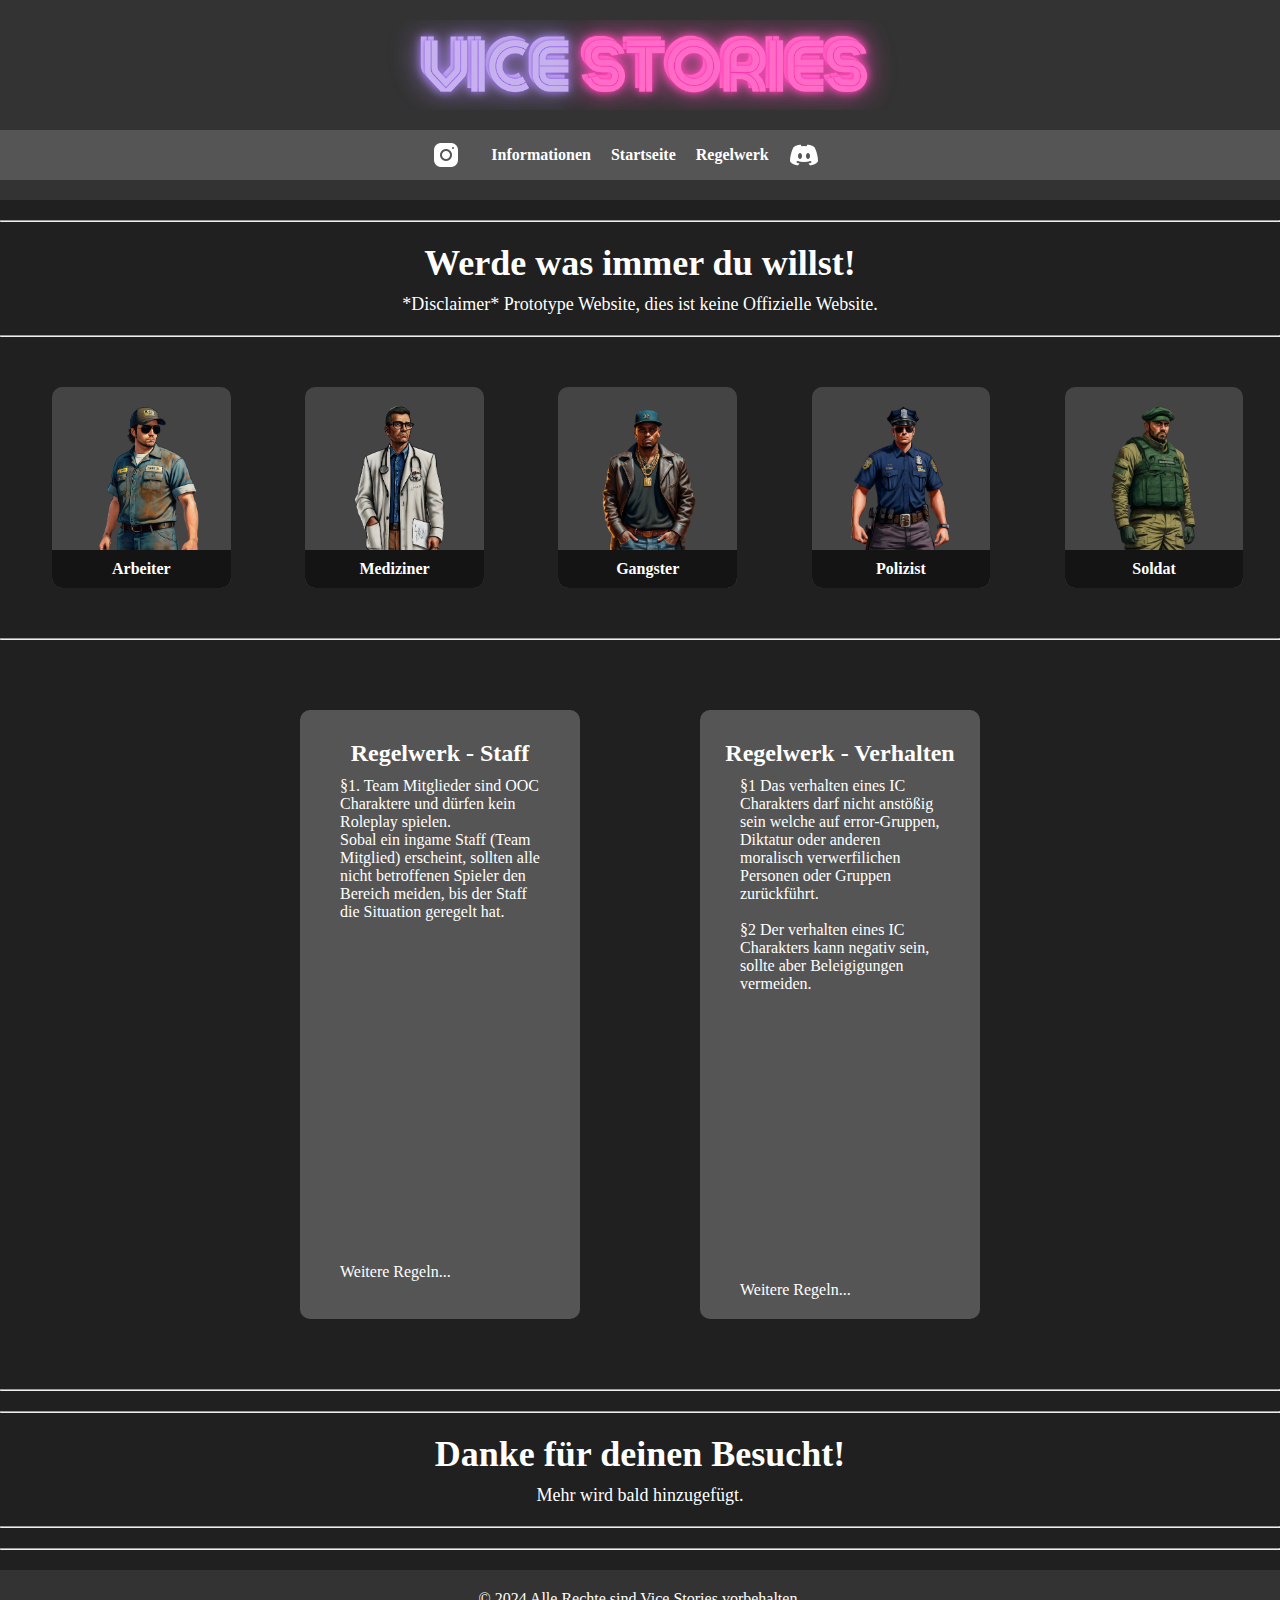
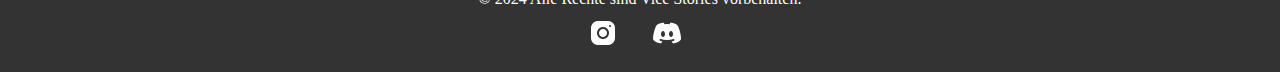
<file: index.html>
<!DOCTYPE html>
<html lang="en">
<head>
    <meta charset="UTF-8">
    <meta name="viewport" content="width=device-width, initial-scale=1.0">
    <title>Vice Stories</title>
    <link rel="stylesheet" href="styles.css">
</head>
<body>
    <header>
        <a href="index.html">
            <img src="logos/logo.png" alt="Vive Stories Logo" class="main-logo">
        </a>
        <nav class="navbar">
            <ul>
                <li class="social-item">
                    <a href="https://www.instagram.com/vice.stories.de" target="_blank">
                        <img src="logos/instagram.png" alt="Instagram Logo" class="social-icon">
                    </a>
                </li>
                <li><a href="#information">Informationen</a></li>
                <li><a href="#home">Startseite</a></li>
                <li><a href="#rules">Regelwerk</a></li>
                <li class="social-item">
                    <a href="https://discord.gg/MSsPKbbcjQ" target="_blank">
                        <img src="logos/discord.png" alt="Discord Logo" class="social-icon">
                    </a>
                </li>
            </ul>
        </nav>
    </header>

    <div class="text-box">
        <hr class="separator">
        <h1>Werde was immer du willst!</h1>
        <p>*Disclaimer* Prototype Website, dies ist keine Offizielle Website.</p>
        <hr class="separator">
    </div>

    <div class="image-grid">
        <div class="image-item">
            <div class="image-box">
                <img src="guy/1.png" alt="Bild 1">
                <div class="caption">Arbeiter</div>
            </div>
        </div>
        <div class="image-item">
            <div class="image-box">
                <img src="guy/2.png" alt="Bild 2">
                <div class="caption">Mediziner</div>
            </div>
        </div>
        <div class="image-item">
            <div class="image-box">
                <img src="guy/3.png" alt="Bild 3">
                <div class="caption">Gangster</div>
            </div>
        </div>
        <div class="image-item">
            <div class="image-box">
                <img src="guy/4.png" alt="Bild 4">
                <div class="caption">Polizist</div>
            </div>
        </div>
        <div class="image-item">
            <div class="image-box">
                <img src="guy/5.png" alt="Bild 5">
                <div class="caption">Soldat</div>
            </div>
        </div>
    </div>
    <hr class="separator">

    <div class="rule-boxes">
        <div class="rule-box">
            <h2>Regelwerk - Staff</h2>
            <div class="rule-text">
                <p>§1. Team Mitglieder sind OOC Charaktere und dürfen kein Roleplay spielen. <br>
                Sobal ein ingame Staff (Team Mitglied) erscheint, sollten alle nicht betroffenen Spieler den Bereich meiden, bis der Staff die Situation geregelt hat. <br> <br>
                <br><br><br><br><br><br><br><br><br><br><br><br><br><br><br><br><br><br>Weitere Regeln...
                </p>
            </div>
        </div>
        <div class="rule-box">
            <h2>Regelwerk - Verhalten</h2>
            <div class="rule-text">
                <p>
                    §1 Das verhalten eines IC Charakters darf nicht anstößig sein welche auf 
                    error-Gruppen, Diktatur oder anderen moralisch verwerfilichen Personen 
                    oder Gruppen zurückführt. <br><br>
                    §2 Der verhalten eines IC Charakters kann negativ sein, sollte aber Beleigigungen vermeiden.
                    <br><br><br><br><br><br><br><br><br><br><br><br><br><br><br><br><br>Weitere Regeln...
                </p>
            </div>
        </div>
    </div>

    <hr class="separator">

    <div class="text-box">
        <hr class="separator">
        <h1>Danke für deinen Besucht!</h1>
        <p>Mehr wird bald hinzugefügt.</p>
        <hr class="separator">
        <hr class="separator">
    </div>

    <footer class="footer">
        <div class="footer-content">
            <p>&copy; 2024 Alle Rechte sind Vice Stories vorbehalten.</p>
        </div>
        <div class="footer-social">
            <a href="https://www.instagram.com/vice.stories.de" target="_blank">
                <img src="logos/instagram.png" alt="Instagram Logo" class="social-icon">
            </a>
            <a href="https://discord.gg/MSsPKbbcjQ" target="_blank">
                <img src="logos/discord.png" alt="Discord Logo" class="social-icon">
            </a>
        </div>
    </footer>
    
    
</body>
</html>
</file>
<file: styles.css>
/* Globale Resets */
* {
    margin: 0;
    padding: 0;
    box-sizing: border-box;
}

body {
    background-color: #202020;
    color: #fff;
}

header {
    background-color: #333;
    padding: 20px 0;
    text-align: center;
    position: relative;
    z-index: 1;
}

.main-logo {
    max-width: 600px;
    height: auto;
    display: block;
    margin: 0 auto 20px;
    position: relative;
    z-index: 2;
}

.navbar {
    background-color: #555;
    padding: 10px 0;
    text-align: center;
    position: relative;
    z-index: 1;
}

.navbar ul {
    display: flex;
    justify-content: center;
    list-style-type: none;
}

.navbar li {
    margin-right: 20px;
    display: flex;
    align-items: center;
}

.navbar a {
    color: white;
    text-decoration: none;
    font-weight: bold;
    display: flex;
    align-items: center;
}

.social-icon {
    width: 30px;
    height: auto;
    margin-right: 10px;
}

.text-box {
    text-align: center;
    margin: 20px auto;
    color: white;
}

.text-box h1 {
    font-size: 36px;
    margin-bottom: 10px;
}

.text-box p {
    font-size: 18px;
}

.separator {
    margin: 20px auto;
}

.image-grid {
    display: flex;
    flex-wrap: nowrap;
    justify-content: center;
    padding: 20px;
    margin: 10px auto;
    gap: 10px;
    transform: translateX(30px);
}

.image-item {
    flex: 0 0 18%;
    margin: 10px;
    text-align: center;
    color: white;
}

.image-box {
    position: relative;
    width: 80%;
    padding-bottom: 90%;
    background-color: #444;
    border-radius: 10px;
    overflow: hidden;
}

.image-box img {
    position: absolute;
    top: 0;
    left: 0;
    width: 100%;
    height: 90%;
    object-fit: cover;
    border-radius: 10px 10px 0 0;
}

.image-box:hover {
    transform: scale(1.25);
    transition: transform 0.3s ease;
}

.caption {
    position: absolute;
    bottom: 0;
    width: 100%;
    padding: 10px;
    background-color: rgba(0, 0, 0, 0.7);
    font-size: 16px;
    font-weight: bold;
    color: white;
    border-radius: 0 0 10px 10px;
    text-align: center;
}

.rule-boxes {
    display: flex;
    justify-content: center;
    gap: 20px;
    margin: 20px auto;
    flex-wrap: wrap;
    margin-right: 250px;
    margin-left: 250px;
}

.rule-box {
    flex: 1;
    background-color: #555;
    padding: 20px;
    border-radius: 10px;
    width: 40%;
    margin: 50px;
}


.rule-box h2 {
    color: white;
    text-align: center;
    font-size: 24px;
    margin-top: 10px;
    margin-bottom: 10px;
}

.rule-text {
    color: white;
    text-align: left;
    padding: 0 20px;
    font-size: 16px;
}


.footer {
    background-color: #333;
    color: white;
    padding: 20px 0;
    text-align: center;
}

.footer-content {
    margin-bottom: 10px;
}

.footer p {
    margin: 0;
}

.footer-social {
    margin-top: 10px;
}

.footer-social a {
    display: inline-block;
    margin: 0 10px;
}

.footer-social .social-icon {
    width: 30px;
    height: auto;
}
</file>
